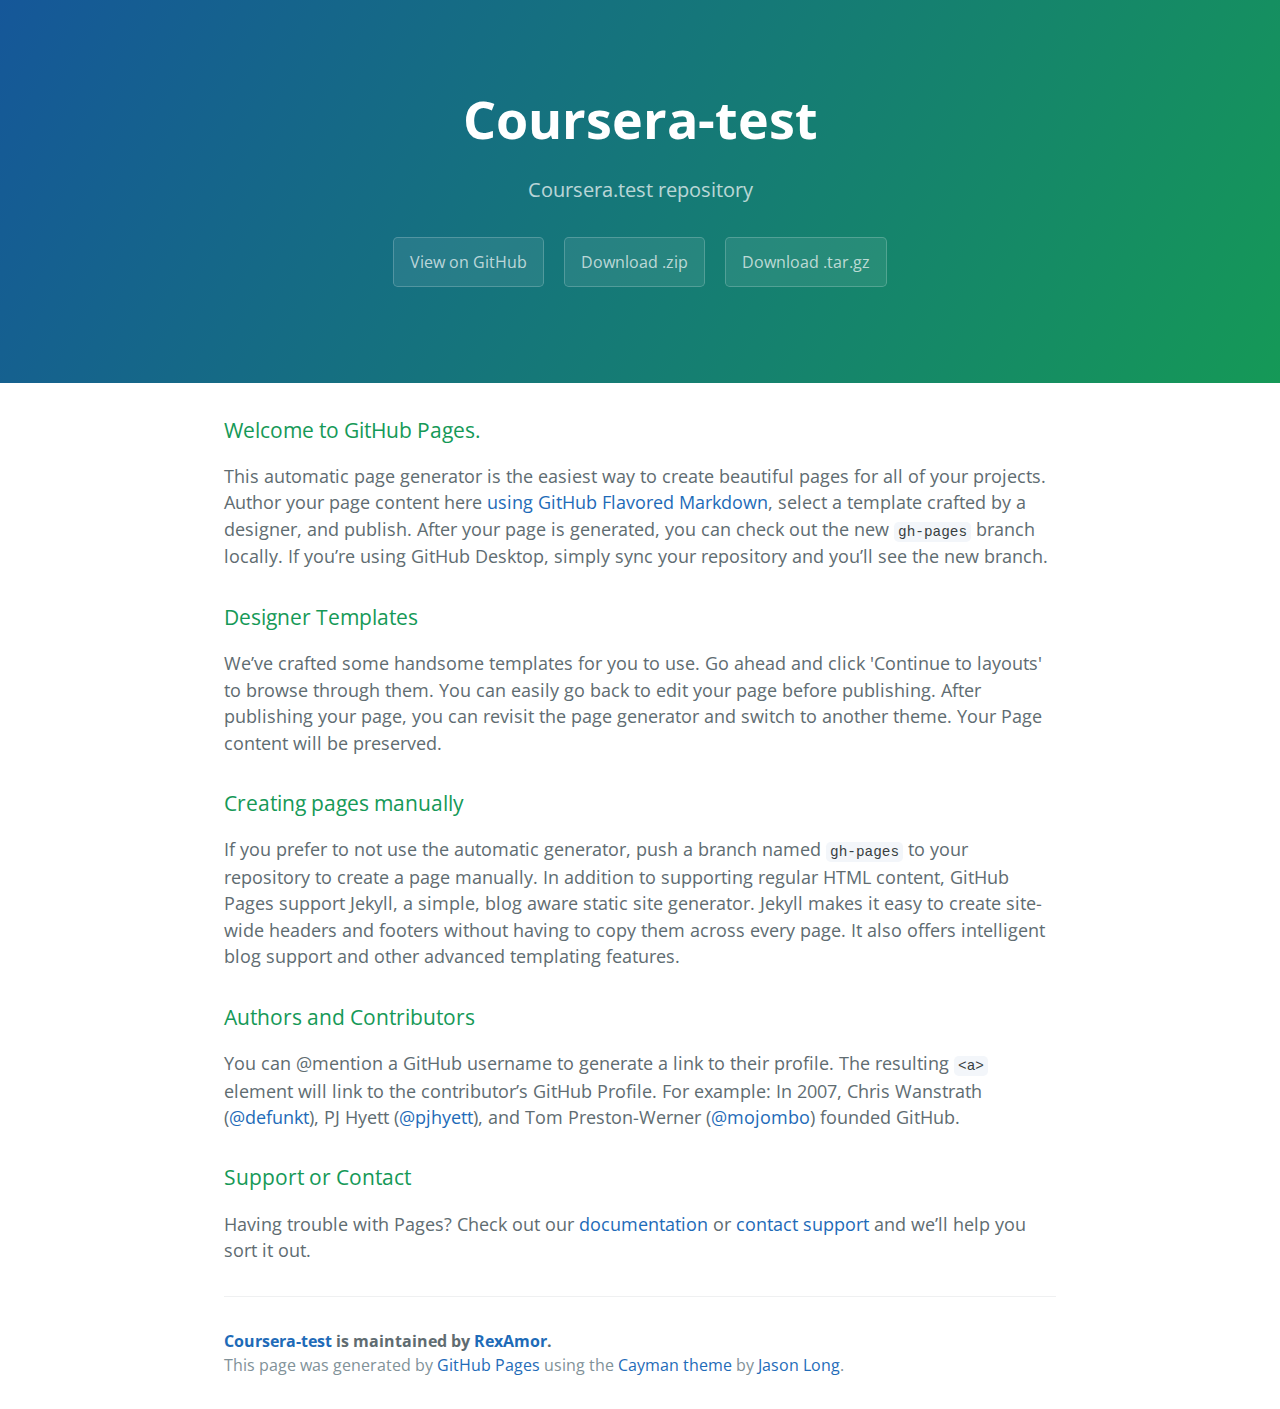
<file: index.html>
<!DOCTYPE html>
<html lang="en-us">
  <head>
    <meta charset="UTF-8">
    <title>Coursera-test by RexAmor</title>
    <meta name="viewport" content="width=device-width, initial-scale=1">
    <link rel="stylesheet" type="text/css" href="stylesheets/normalize.css" media="screen">
    <link href='https://fonts.googleapis.com/css?family=Open+Sans:400,700' rel='stylesheet' type='text/css'>
    <link rel="stylesheet" type="text/css" href="stylesheets/stylesheet.css" media="screen">
    <link rel="stylesheet" type="text/css" href="stylesheets/github-light.css" media="screen">
  </head>
  <body>
    <section class="page-header">
      <h1 class="project-name">Coursera-test</h1>
      <h2 class="project-tagline">Coursera.test repository</h2>
      <a href="https://github.com/RexAmor/coursera-test" class="btn">View on GitHub</a>
      <a href="https://github.com/RexAmor/coursera-test/zipball/master" class="btn">Download .zip</a>
      <a href="https://github.com/RexAmor/coursera-test/tarball/master" class="btn">Download .tar.gz</a>
    </section>

    <section class="main-content">
      <h3>
<a id="welcome-to-github-pages" class="anchor" href="#welcome-to-github-pages" aria-hidden="true"><span aria-hidden="true" class="octicon octicon-link"></span></a>Welcome to GitHub Pages.</h3>

<p>This automatic page generator is the easiest way to create beautiful pages for all of your projects. Author your page content here <a href="https://guides.github.com/features/mastering-markdown/">using GitHub Flavored Markdown</a>, select a template crafted by a designer, and publish. After your page is generated, you can check out the new <code>gh-pages</code> branch locally. If you’re using GitHub Desktop, simply sync your repository and you’ll see the new branch.</p>

<h3>
<a id="designer-templates" class="anchor" href="#designer-templates" aria-hidden="true"><span aria-hidden="true" class="octicon octicon-link"></span></a>Designer Templates</h3>

<p>We’ve crafted some handsome templates for you to use. Go ahead and click 'Continue to layouts' to browse through them. You can easily go back to edit your page before publishing. After publishing your page, you can revisit the page generator and switch to another theme. Your Page content will be preserved.</p>

<h3>
<a id="creating-pages-manually" class="anchor" href="#creating-pages-manually" aria-hidden="true"><span aria-hidden="true" class="octicon octicon-link"></span></a>Creating pages manually</h3>

<p>If you prefer to not use the automatic generator, push a branch named <code>gh-pages</code> to your repository to create a page manually. In addition to supporting regular HTML content, GitHub Pages support Jekyll, a simple, blog aware static site generator. Jekyll makes it easy to create site-wide headers and footers without having to copy them across every page. It also offers intelligent blog support and other advanced templating features.</p>

<h3>
<a id="authors-and-contributors" class="anchor" href="#authors-and-contributors" aria-hidden="true"><span aria-hidden="true" class="octicon octicon-link"></span></a>Authors and Contributors</h3>

<p>You can @mention a GitHub username to generate a link to their profile. The resulting <code>&lt;a&gt;</code> element will link to the contributor’s GitHub Profile. For example: In 2007, Chris Wanstrath (<a href="https://github.com/defunkt" class="user-mention">@defunkt</a>), PJ Hyett (<a href="https://github.com/pjhyett" class="user-mention">@pjhyett</a>), and Tom Preston-Werner (<a href="https://github.com/mojombo" class="user-mention">@mojombo</a>) founded GitHub.</p>

<h3>
<a id="support-or-contact" class="anchor" href="#support-or-contact" aria-hidden="true"><span aria-hidden="true" class="octicon octicon-link"></span></a>Support or Contact</h3>

<p>Having trouble with Pages? Check out our <a href="https://help.github.com/pages">documentation</a> or <a href="https://github.com/contact">contact support</a> and we’ll help you sort it out.</p>

      <footer class="site-footer">
        <span class="site-footer-owner"><a href="https://github.com/RexAmor/coursera-test">Coursera-test</a> is maintained by <a href="https://github.com/RexAmor">RexAmor</a>.</span>

        <span class="site-footer-credits">This page was generated by <a href="https://pages.github.com">GitHub Pages</a> using the <a href="https://github.com/jasonlong/cayman-theme">Cayman theme</a> by <a href="https://twitter.com/jasonlong">Jason Long</a>.</span>
      </footer>

    </section>

  
  </body>
</html>
</file>
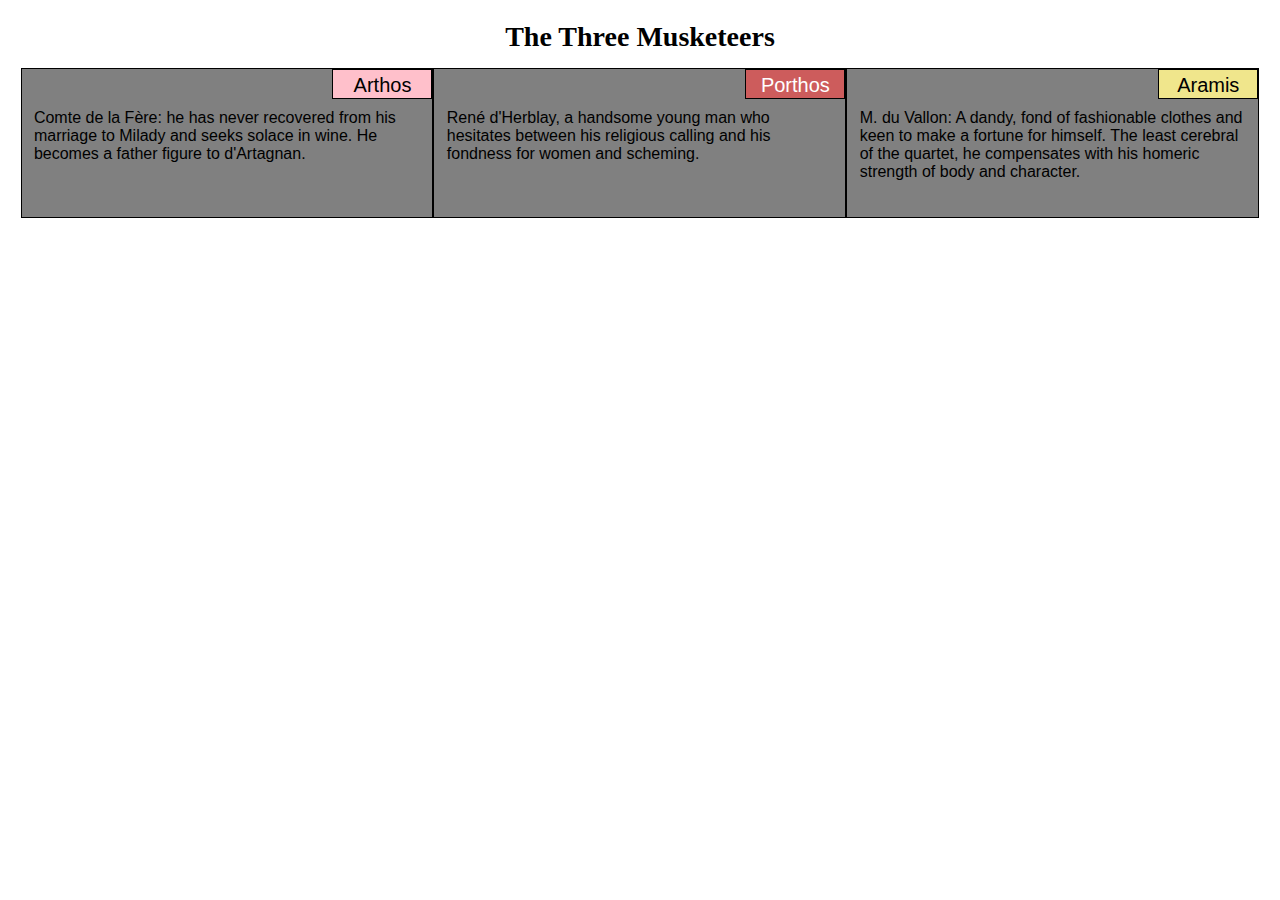
<file: module2_solution/index.html>
<html>
<head>
<meta charset="utf-8">
<meta name="viewport" content="width=device-width, initial-scale=1">
<title>Responsive Layout</title>
<link rel="stylesheet" type="text/css" href="responsive_design.css">
</head>
<body>
<h1>The Three Musketeers</h1>
<div class="row">
  <div class="col-lg-4 col-md-6 grid">
    <p class="title color1">Arthos</p>
    <p class="content">Comte de la Fère: he has never recovered from his marriage to Milady and seeks solace in wine. He becomes a father figure to d'Artagnan.</p>
  </div>
  <div class="col-lg-4 col-md-6 grid">
    <p class="title color2">Porthos</p>
    <p class="content">René d'Herblay, a handsome young man who hesitates between his religious calling and his fondness for women and scheming.</p>
  </div>
<div class="col-lg-4 col-md-6 grid" id="grid3_mobile_size">
    <p class="title color3">Aramis</p>
    <p class="content" id="grid3_mobile_content"> M. du Vallon: A dandy, fond of fashionable clothes and keen to make a fortune for himself. The least cerebral of the quartet, he compensates with his homeric strength of body and character.</p>
  </div>
</body>
</html>
</file>
<file: stylesheets/stylesheet.css>
* {
  box-sizing: border-box; }

body {
  padding: 0;
  margin: 0;
  font-family: "Open Sans", "Helvetica Neue", Helvetica, Arial, sans-serif;
  font-size: 16px;
  line-height: 1.5;
  color: #606c71; }

a {
  color: #1e6bb8;
  text-decoration: none; }
  a:hover {
    text-decoration: underline; }

.btn {
  display: inline-block;
  margin-bottom: 1rem;
  color: rgba(255, 255, 255, 0.7);
  background-color: rgba(255, 255, 255, 0.08);
  border-color: rgba(255, 255, 255, 0.2);
  border-style: solid;
  border-width: 1px;
  border-radius: 0.3rem;
  transition: color 0.2s, background-color 0.2s, border-color 0.2s; }
  .btn + .btn {
    margin-left: 1rem; }

.btn:hover {
  color: rgba(255, 255, 255, 0.8);
  text-decoration: none;
  background-color: rgba(255, 255, 255, 0.2);
  border-color: rgba(255, 255, 255, 0.3); }

@media screen and (min-width: 64em) {
  .btn {
    padding: 0.75rem 1rem; } }

@media screen and (min-width: 42em) and (max-width: 64em) {
  .btn {
    padding: 0.6rem 0.9rem;
    font-size: 0.9rem; } }

@media screen and (max-width: 42em) {
  .btn {
    display: block;
    width: 100%;
    padding: 0.75rem;
    font-size: 0.9rem; }
    .btn + .btn {
      margin-top: 1rem;
      margin-left: 0; } }

.page-header {
  color: #fff;
  text-align: center;
  background-color: #159957;
  background-image: linear-gradient(120deg, #155799, #159957); }

@media screen and (min-width: 64em) {
  .page-header {
    padding: 5rem 6rem; } }

@media screen and (min-width: 42em) and (max-width: 64em) {
  .page-header {
    padding: 3rem 4rem; } }

@media screen and (max-width: 42em) {
  .page-header {
    padding: 2rem 1rem; } }

.project-name {
  margin-top: 0;
  margin-bottom: 0.1rem; }

@media screen and (min-width: 64em) {
  .project-name {
    font-size: 3.25rem; } }

@media screen and (min-width: 42em) and (max-width: 64em) {
  .project-name {
    font-size: 2.25rem; } }

@media screen and (max-width: 42em) {
  .project-name {
    font-size: 1.75rem; } }

.project-tagline {
  margin-bottom: 2rem;
  font-weight: normal;
  opacity: 0.7; }

@media screen and (min-width: 64em) {
  .project-tagline {
    font-size: 1.25rem; } }

@media screen and (min-width: 42em) and (max-width: 64em) {
  .project-tagline {
    font-size: 1.15rem; } }

@media screen and (max-width: 42em) {
  .project-tagline {
    font-size: 1rem; } }

.main-content :first-child {
  margin-top: 0; }
.main-content img {
  max-width: 100%; }
.main-content h1, .main-content h2, .main-content h3, .main-content h4, .main-content h5, .main-content h6 {
  margin-top: 2rem;
  margin-bottom: 1rem;
  font-weight: normal;
  color: #159957; }
.main-content p {
  margin-bottom: 1em; }
.main-content code {
  padding: 2px 4px;
  font-family: Consolas, "Liberation Mono", Menlo, Courier, monospace;
  font-size: 0.9rem;
  color: #383e41;
  background-color: #f3f6fa;
  border-radius: 0.3rem; }
.main-content pre {
  padding: 0.8rem;
  margin-top: 0;
  margin-bottom: 1rem;
  font: 1rem Consolas, "Liberation Mono", Menlo, Courier, monospace;
  color: #567482;
  word-wrap: normal;
  background-color: #f3f6fa;
  border: solid 1px #dce6f0;
  border-radius: 0.3rem; }
  .main-content pre > code {
    padding: 0;
    margin: 0;
    font-size: 0.9rem;
    color: #567482;
    word-break: normal;
    white-space: pre;
    background: transparent;
    border: 0; }
.main-content .highlight {
  margin-bottom: 1rem; }
  .main-content .highlight pre {
    margin-bottom: 0;
    word-break: normal; }
.main-content .highlight pre, .main-content pre {
  padding: 0.8rem;
  overflow: auto;
  font-size: 0.9rem;
  line-height: 1.45;
  border-radius: 0.3rem; }
.main-content pre code, .main-content pre tt {
  display: inline;
  max-width: initial;
  padding: 0;
  margin: 0;
  overflow: initial;
  line-height: inherit;
  word-wrap: normal;
  background-color: transparent;
  border: 0; }
  .main-content pre code:before, .main-content pre code:after, .main-content pre tt:before, .main-content pre tt:after {
    content: normal; }
.main-content ul, .main-content ol {
  margin-top: 0; }
.main-content blockquote {
  padding: 0 1rem;
  margin-left: 0;
  color: #819198;
  border-left: 0.3rem solid #dce6f0; }
  .main-content blockquote > :first-child {
    margin-top: 0; }
  .main-content blockquote > :last-child {
    margin-bottom: 0; }
.main-content table {
  display: block;
  width: 100%;
  overflow: auto;
  word-break: normal;
  word-break: keep-all; }
  .main-content table th {
    font-weight: bold; }
  .main-content table th, .main-content table td {
    padding: 0.5rem 1rem;
    border: 1px solid #e9ebec; }
.main-content dl {
  padding: 0; }
  .main-content dl dt {
    padding: 0;
    margin-top: 1rem;
    font-size: 1rem;
    font-weight: bold; }
  .main-content dl dd {
    padding: 0;
    margin-bottom: 1rem; }
.main-content hr {
  height: 2px;
  padding: 0;
  margin: 1rem 0;
  background-color: #eff0f1;
  border: 0; }

@media screen and (min-width: 64em) {
  .main-content {
    max-width: 64rem;
    padding: 2rem 6rem;
    margin: 0 auto;
    font-size: 1.1rem; } }

@media screen and (min-width: 42em) and (max-width: 64em) {
  .main-content {
    padding: 2rem 4rem;
    font-size: 1.1rem; } }

@media screen and (max-width: 42em) {
  .main-content {
    padding: 2rem 1rem;
    font-size: 1rem; } }

.site-footer {
  padding-top: 2rem;
  margin-top: 2rem;
  border-top: solid 1px #eff0f1; }

.site-footer-owner {
  display: block;
  font-weight: bold; }

.site-footer-credits {
  color: #819198; }

@media screen and (min-width: 64em) {
  .site-footer {
    font-size: 1rem; } }

@media screen and (min-width: 42em) and (max-width: 64em) {
  .site-footer {
    font-size: 1rem; } }

@media screen and (max-width: 42em) {
  .site-footer {
    font-size: 0.9rem; } }
</file>
<file: stylesheets/github-light.css>
/*
The MIT License (MIT)

Copyright (c) 2016 GitHub, Inc.

Permission is hereby granted, free of charge, to any person obtaining a copy
of this software and associated documentation files (the "Software"), to deal
in the Software without restriction, including without limitation the rights
to use, copy, modify, merge, publish, distribute, sublicense, and/or sell
copies of the Software, and to permit persons to whom the Software is
furnished to do so, subject to the following conditions:

The above copyright notice and this permission notice shall be included in all
copies or substantial portions of the Software.

THE SOFTWARE IS PROVIDED "AS IS", WITHOUT WARRANTY OF ANY KIND, EXPRESS OR
IMPLIED, INCLUDING BUT NOT LIMITED TO THE WARRANTIES OF MERCHANTABILITY,
FITNESS FOR A PARTICULAR PURPOSE AND NONINFRINGEMENT. IN NO EVENT SHALL THE
AUTHORS OR COPYRIGHT HOLDERS BE LIABLE FOR ANY CLAIM, DAMAGES OR OTHER
LIABILITY, WHETHER IN AN ACTION OF CONTRACT, TORT OR OTHERWISE, ARISING FROM,
OUT OF OR IN CONNECTION WITH THE SOFTWARE OR THE USE OR OTHER DEALINGS IN THE
SOFTWARE.

*/

.pl-c /* comment */ {
  color: #969896;
}

.pl-c1 /* constant, variable.other.constant, support, meta.property-name, support.constant, support.variable, meta.module-reference, markup.raw, meta.diff.header */,
.pl-s .pl-v /* string variable */ {
  color: #0086b3;
}

.pl-e /* entity */,
.pl-en /* entity.name */ {
  color: #795da3;
}

.pl-smi /* variable.parameter.function, storage.modifier.package, storage.modifier.import, storage.type.java, variable.other */,
.pl-s .pl-s1 /* string source */ {
  color: #333;
}

.pl-ent /* entity.name.tag */ {
  color: #63a35c;
}

.pl-k /* keyword, storage, storage.type */ {
  color: #a71d5d;
}

.pl-s /* string */,
.pl-pds /* punctuation.definition.string, string.regexp.character-class */,
.pl-s .pl-pse .pl-s1 /* string punctuation.section.embedded source */,
.pl-sr /* string.regexp */,
.pl-sr .pl-cce /* string.regexp constant.character.escape */,
.pl-sr .pl-sre /* string.regexp source.ruby.embedded */,
.pl-sr .pl-sra /* string.regexp string.regexp.arbitrary-repitition */ {
  color: #183691;
}

.pl-v /* variable */ {
  color: #ed6a43;
}

.pl-id /* invalid.deprecated */ {
  color: #b52a1d;
}

.pl-ii /* invalid.illegal */ {
  color: #f8f8f8;
  background-color: #b52a1d;
}

.pl-sr .pl-cce /* string.regexp constant.character.escape */ {
  font-weight: bold;
  color: #63a35c;
}

.pl-ml /* markup.list */ {
  color: #693a17;
}

.pl-mh /* markup.heading */,
.pl-mh .pl-en /* markup.heading entity.name */,
.pl-ms /* meta.separator */ {
  font-weight: bold;
  color: #1d3e81;
}

.pl-mq /* markup.quote */ {
  color: #008080;
}

.pl-mi /* markup.italic */ {
  font-style: italic;
  color: #333;
}

.pl-mb /* markup.bold */ {
  font-weight: bold;
  color: #333;
}

.pl-md /* markup.deleted, meta.diff.header.from-file */ {
  color: #bd2c00;
  background-color: #ffecec;
}

.pl-mi1 /* markup.inserted, meta.diff.header.to-file */ {
  color: #55a532;
  background-color: #eaffea;
}

.pl-mdr /* meta.diff.range */ {
  font-weight: bold;
  color: #795da3;
}

.pl-mo /* meta.output */ {
  color: #1d3e81;
}
</file>
<file: module2_solution/responsive_design.css>
/********** Base styles **********/
* {
  box-sizing: border-box;
}
h1 {
  margin-bottom: 15px;
  text-align: center;
  font-size: 1.75em;
}
.grid {
    background-color: grey;
    border: 1px solid black;
    height: 150px;
    font-family: Arial, Serif;
    color: black;
}
.title {
  float: right;
  margin: 0px;
  border: 1px solid black;
  width: 100px;
  height: 30px;
  line-height: 30px;
  font-size: 1.25em;
  text-align: center;
}
.color1 {
  background-color: pink;
}
.color2 {
  background-color: indianred;
  color: white;
}
.color3 {
  background-color: khaki;
}
.content {
  clear: right;
  padding: 10px 3% 10px 3%;
}
/* Simple Responsive Framework. */
.row {
  width: 100%;
}
/********** Desktops **********/
@media (min-width: 992px) {
  body {
    margin: 1.61%;
  }
  .col-lg-1, .col-lg-2, .col-lg-3, .col-lg-4, .col-lg-5, .col-lg-6, .col-lg-7, .col-lg-8, .col-lg-9, .col-lg-10, .col-lg-11, .col-lg-12 {
    float: left;
  }
  .col-lg-1 {
    width: 8.33%;
  }
  .col-lg-2 {
    width: 16.66%;
  }
  .col-lg-3 {
    width: 25%;
  }
  .col-lg-4 {
    width: 33.33%;
  }
  .col-lg-5 {
    width: 41.66%;
  }
  .col-lg-6 {
    width: 50%;
  }
  .col-lg-7 {
    width: 58.33%;
  }
  .col-lg-8 {
    width: 66.66%;
  }
  .col-lg-9 {
    width: 74.99%;
  }
  .col-lg-10 {
    width: 83.33%;
  }
  .col-lg-11 {
    width: 91.66%;
  }
  .col-lg-12 {
    width: 100%;
  }
}
/********** Tablets **********/
@media (min-width: 768px) and (max-width: 991px) {
  body {
    margin: 2.38%;
  }
  .col-md-1, .col-md-2, .col-md-3, .col-md-4, .col-md-5, .col-md-6, .col-md-7, .col-md-8, .col-md-9, .col-md-10, .col-md-11, .col-md-12 {
    float: left;
  }
  .col-md-1 {
    width: 8.33%;
  }
  .col-md-2 {
    width: 16.66%;
  }
  .col-md-3 {
    width: 25%;
  }
  .col-md-4 {
    width: 33.33%;
  }
  .col-md-5 {
    width: 41.66%;
  }
  .col-md-6 {
    width: 50%;
  }
  .col-md-7 {
    width: 58.33%;
  }
  .col-md-8 {
    width: 66.66%;
  }
  .col-md-9 {
    width: 74.99%;
  }
  .col-md-10 {
    width: 83.33%;
  }
  .col-md-11 {
    width: 91.66%;
  }
  .col-md-12 {
    width: 100%;
  }
  #grid3_mobile_size {
    width: 100%;
  }
  #grid3_mobile_content {
    width: 95%;
    margin: 2.5%;
  }
}
</file>
